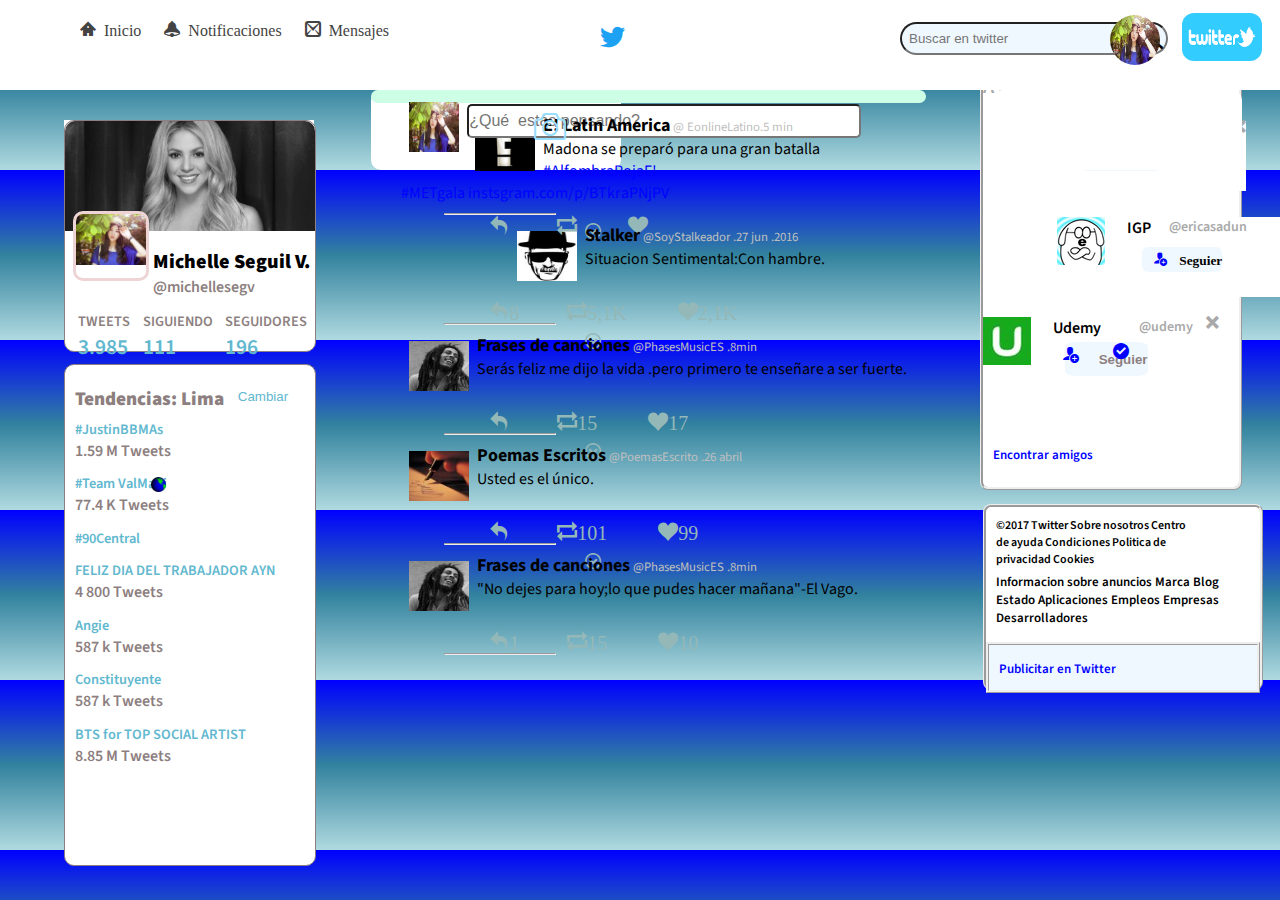
<file: index.html>
<!DOCTYPE html>
<html lang="en">
<head>
    <meta charset="UTF-8">
    <meta name="application-name">
    <title>Proyecto twitter</title>
    <link rel="stylesheet" href="assets/css/main.css">
    <link rel="shortcut icon" type="image/x-icon" href="assets/img/favicon.ico">
    <link rel="stylesheet" href="assets/fonts/icomoon/style.css">
 </head> 
<body>
  <header>
        <nav>
           <div class="container">
                <a href="#" class="icon-home2"> Inicio</a>
                <a href="#" class="icon-bell"> Notificaciones</a>   
                <a href="#" class="icon-mail2"> Mensajes</a>
            </div>
            <div class="twitter">
               <span class="icon-brand3">
                </span>
            </div>
            <div class="miInput"> 
                <input type="text" placeholder="Buscar en twitter"  class="input">
                <span class="icon-search">
                
                </span>
            </div>
            <div class="imgs">
               <img src="assets/img/descarga.jpg" alt="" class="img">
               <img src="assets/img/images.png" alt="" class="img1">
            </div>
        </nav>
    </header>
    <div class="container">
        <div class="caja">
           <div>
            <p class="parrafo">A quien seguir -</p>
            <p class="parrafo1">Actualizar - ver todo</p>
           </div>
           <div class="caja1">
               <img src="assets/img/igp.jpg" alt="" class="foto">
               <p class="parrafo2">IGP <from>@igp_peru</from></p>
               <button class="icon-user-plus"><p>Seguier</p></button>
               <span class="icon-cross">
                
               </span>
           </div> 
           <div class="caja2">
               <img src="assets/img/ericasadun.png" alt="" class="foto1">
               <p class="parrafo3">IGP<from>@ericasadun</from></p>
               <button class="icon-user-plus"><p>Seguier</p></button>
               <span class="icon-cross">
                
               </span>
           </div>
           <div class="caja3">
               <img src="assets/img/udemy.jpg" alt="" class="foto2">
               <p class="parrafo4">Udemy<from class="from">@udemy</from></p>
               <button class="buton"><p>Seguier</p></button>
               <span class="icon-user-plus">
                   
               </span>
               <span class="icon-cross">
                
               </span>
               <div>
                <span class="icon-check-alt">
                
                </span>
               </div>
           </div>
           <div class="amigo">
               <p>Encontrar amigos</p>
           </div>
           <div class="caja4">
               <p class="parrafito">©2017 Twitter Sobre nosotros Centro de ayuda Condiciones Politica de privacidad Cookies</p>
               <p class="parrafito1">Informacion sobre anuncios Marca Blog Estado Aplicaciones Empleos Empresas Desarrolladores</p>
               <div class="publicar">
               <p>Publicitar en Twitter</p>
           </div>
           </div>
        </div>
    </div>
    
    <section class="contenedor-1">
       

    <div class="caja2">
    <div class="public">
          <img  class="perfil" src="assets/img/perfil.jpg" >
                     <span class="icon-camera"></span>


            <input type="text"  placeholder="¿Qué  estás pensando?" id="publicacion">
    </div>
      

                <div class="div1">
                     
                  <img src="assets/img/e.jpeg" class="e">  
                       <strong class="latin">E! Latin America</strong>  <font class="gris">@ EonlineLatino.5 min</font><br>  
                      Madona se preparó para una gran batalla <font class="azul">#AlfombraRojaE! <br>#METgala instsgram.com/p/BTkraPNjPV</font>
                          <div class="ico"> 
                        <span class="icon-undo2"></span> 
                        <span class="icon-loop"></span>
                        <span class="icon-heart"></span>
                      </div>
              
             </div>
             <span class="icon-circle-down"></span>
             <hr class="line">


              <div class="div2">  
                  <img src="assets/img/stalker.jpg" class="e">  
                   <strong class="stalker">Stalker</strong> <font class="gris">@SoyStalkeador .27 jun .2016</font><br> Situacion Sentimental:Con hambre.
                  
                      <div class="ico2"> 
                        <span class="icon-undo2">8</span> 
                        <span class="icon-loop">5,1K</span>
                        <span class="icon-heart">2,1K</span>
                     </div>
              
             </div>
             <span class="icon-circle-down"></span>
             <hr class="line">


              <div class="div3">  
                  <img src="assets/img/frases-de-canciones.jpeg" class="e">  
                   <strong class="stalker">Frases de canciones</strong> <font class="gris">@PhasesMusicES .8min</font><br> Serás feliz me dijo la vida .pero primero te enseñare a ser fuerte.
                  
                      <div class="ico3"> 
                        <span class="icon-undo2"></span> 
                        <span class="icon-loop">15</span>
                        <span class="icon-heart">17</span>
                     </div>
              
             </div>
             <span class="icon-circle-down"></span>
             <hr class="line">





              <div class="div4">  
                  <img src="assets/img/poemas-escritos.jpg" class="e">  
                   <strong class="stalker">Poemas Escritos</strong> <font class="gris">@PoemasEscrito .26 abril</font><br> Usted es el único.
                  
                      <div class="ico3"> 
                        <span class="icon-undo2"></span> 
                        <span class="icon-loop">101</span>
                        <span class="icon-heart">99</span>
                     </div>
              
             </div>
             <span class="icon-circle-down"></span>
             <hr class="line">



              <div class="div5">  
                  <img src="assets/img/frases-de-canciones.jpeg" class="e">  
                   <strong class="stalker">Frases de canciones</strong> <font class="gris">@PhasesMusicES .8min</font><br> "No dejes para hoy;lo que pudes hacer mañana"-El Vago.
                  
                      <div class="ico4"> 
                        <span class="icon-undo2">1</span> 
                        <span class="icon-loop">15</span>
                        <span class="icon-heart">10</span>
                     </div>
              
             </div>
             <span class="icon-circle-down"></span>
             <hr class="line">
        </div>      

       

    </section>
    <section class="contenedor-1">
    	<!-- 1ra parte--><!-- datos de usuario 01-->
	    <div class="caja1" class="clear">
	    	<div class="cajita-1">
	    		<div class="imagen-banner"></div>
	    		<div class="imagen-perfil"></div>
	    		<div class="datos">
	    			<p class="text-negro"><strong>Michelle Seguil V.</strong></p>
	    			<p class="text-plomo">@michellesegv</p>
	    		</div>
	    		<div class="tweets" class="clear"> 
	    			<p> TWEETS</p>
	    			<p class="text-azul">3.985</p>
	    		</div>
	    		<div class="siguiendo" class="clear">
	    			<p> SIGUIENDO</p>
	    			<p class="text-azul">111</p>
	    		</div>
	    		<div class="seguidores" class="clear">
	    			<p> SEGUIDORES</p>
	    			<p class="text-azul">196</p>
	    		</div>
	    	</div>
	    	<!--Datosdel usuario 02 -->
	    	<div class="cajita-2">
	    		<div class="tendencias">
	    			<p class="text-tendencias" class="clear-2"><strong> Tendencias: Lima </strong>
	    			</p>
	    			<button><a href="#">Cambiar</a></button>
	    			<p class="name">#JustinBBMAs</p>
	    			<p>1.59 M Tweets</p>
	    			<p class="name">#Team ValMani</p>
					<div class="planeta"></div>
					<p>77.4 K Tweets</p>
					<p class="name">#90Central</p>
	    			<p class="name">FELIZ DIA DEL TRABAJADOR AYN</p>
	    			<p>4 800 Tweets</p>
	    			<p class="name">Angie</p>
	    			<p>587 k Tweets</p>
					<p class="name">Constituyente</p>
	    			<p>587 k Tweets</p>
	    			<p class="name">BTS for TOP SOCIAL ARTIST</p>
	    			<p>8.85 M Tweets</p>
	    		</div>
	    	</div>

	    </div>

		<!-- 2da parte-->
	    <div class="caja2">
	    
	    </div>
	    <!-- 2da parte-->
	    <div class="caja3">
	  
	    </div>

    </section>
  
    
</body>
</html>
</file>
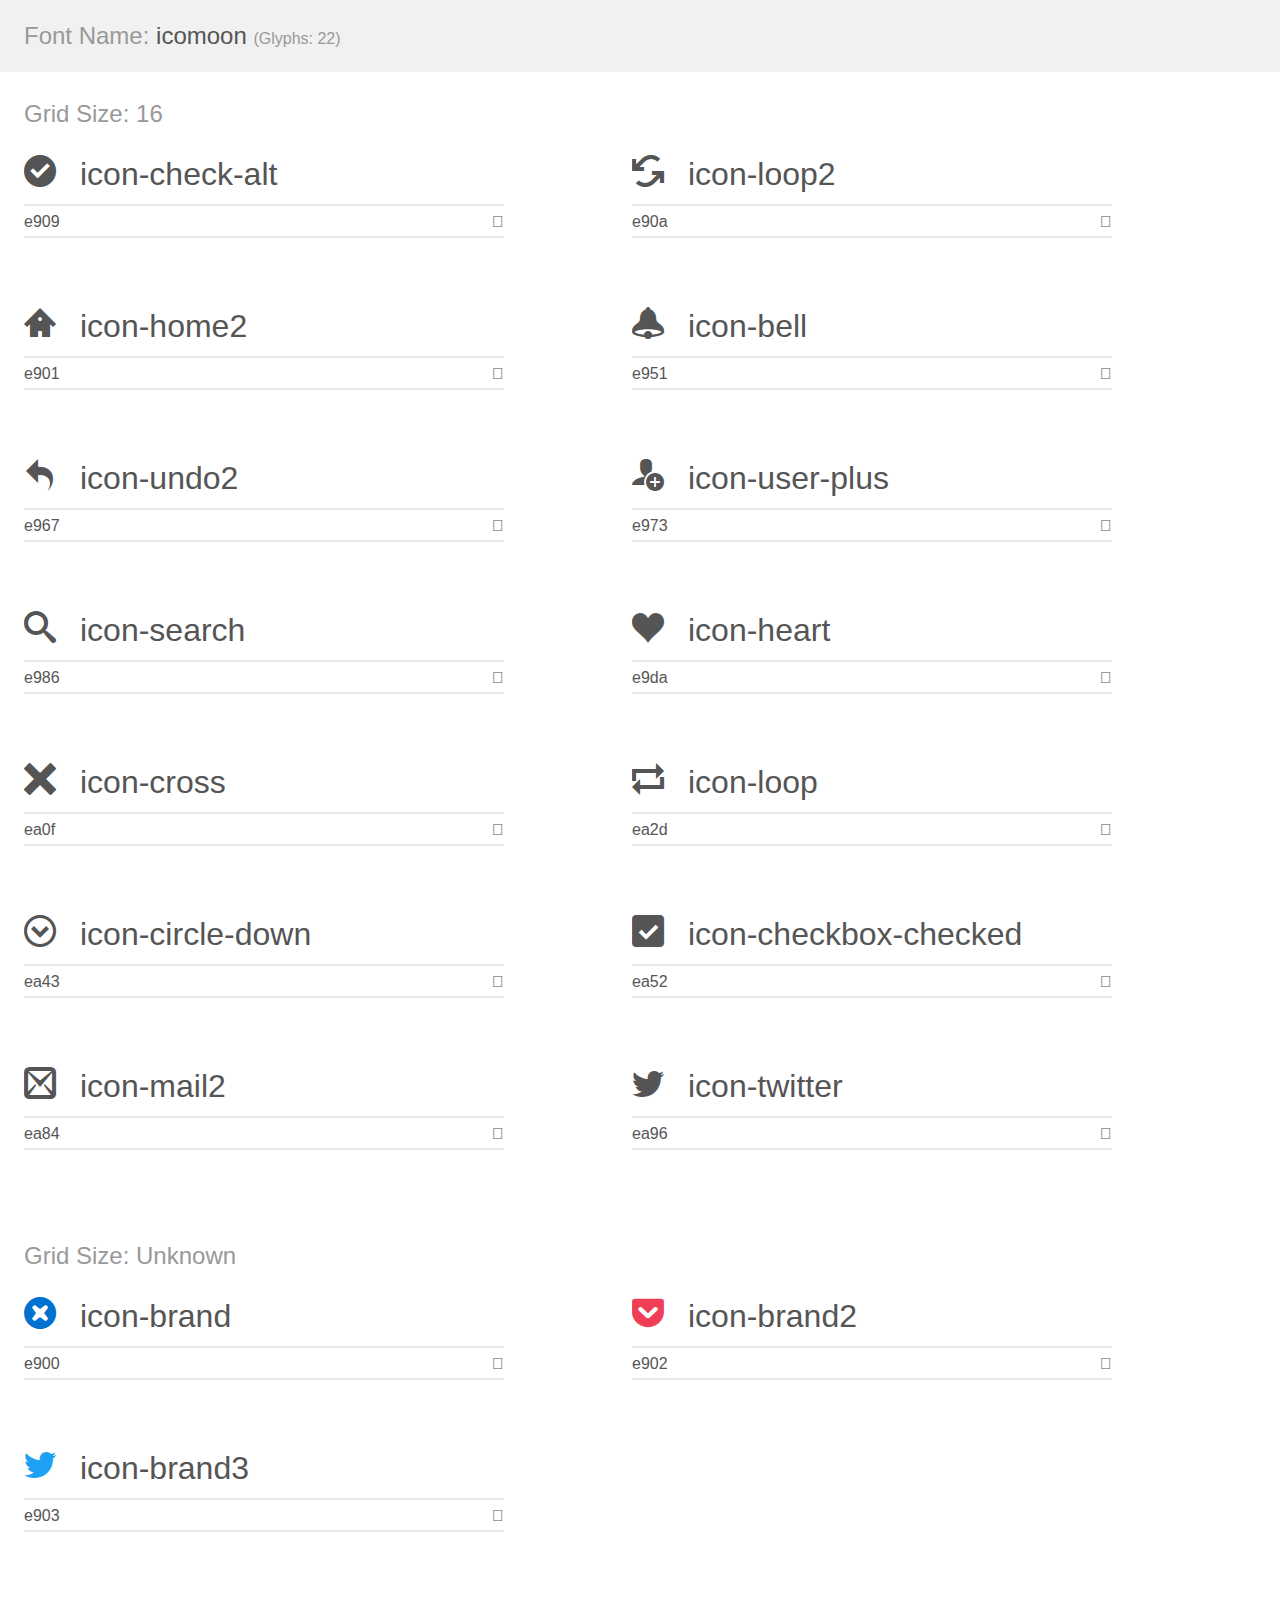
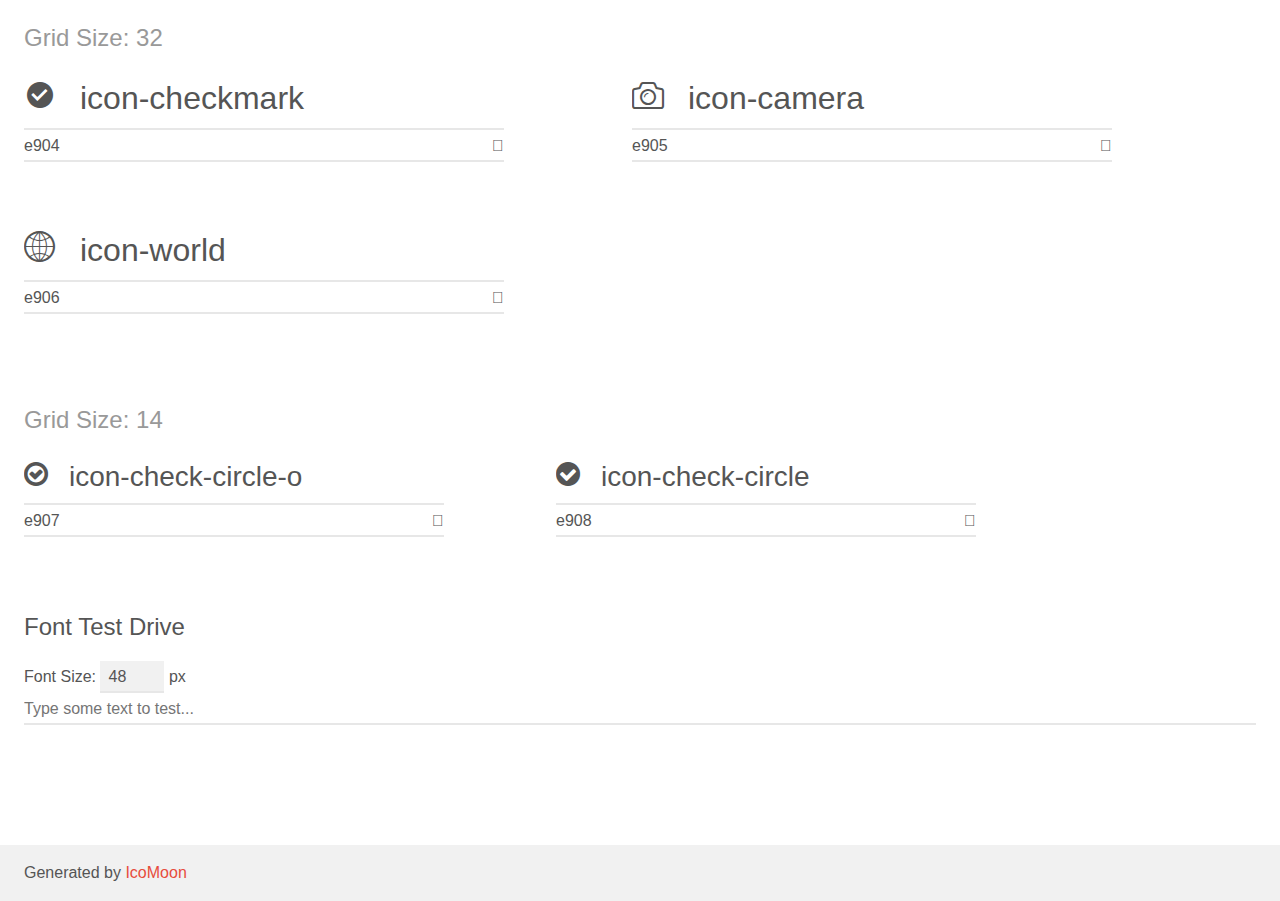
<file: assets/fonts/icomoon/demo.html>
<!doctype html>
<html>
<head>
    <meta charset="utf-8">
    <title>IcoMoon Demo</title>
    <meta name="description" content="An Icon Font Generated By IcoMoon.io">
    <meta name="viewport" content="width=device-width, initial-scale=1">
    <link rel="stylesheet" href="demo-files/demo.css">
    <link rel="stylesheet" href="style.css"></head>
<body>
    <div class="bgc1 clearfix">
        <h1 class="mhmm mvm"><span class="fgc1">Font Name:</span> icomoon <small class="fgc1">(Glyphs:&nbsp;22)</small></h1>
    </div>
    <div class="clearfix mhl ptl">
        <h1 class="mvm mtn fgc1">Grid Size: 16</h1>
        <div class="glyph fs1">
            <div class="clearfix bshadow0 pbs">
                <span class="icon-check-alt">
                
                </span>
                <span class="mls"> icon-check-alt</span>
            </div>
            <fieldset class="fs0 size1of1 clearfix hidden-false">
                <input type="text" readonly value="e909" class="unit size1of2" />
                <input type="text" maxlength="1" readonly value="&#xe909;" class="unitRight size1of2 talign-right" />
            </fieldset>
            <div class="fs0 bshadow0 clearfix hidden-true">
                <span class="unit pvs fgc1">liga: </span>
                <input type="text" readonly value="" class="liga unitRight" />
            </div>
        </div>
        <div class="glyph fs1">
            <div class="clearfix bshadow0 pbs">
                <span class="icon-loop2">
                
                </span>
                <span class="mls"> icon-loop2</span>
            </div>
            <fieldset class="fs0 size1of1 clearfix hidden-false">
                <input type="text" readonly value="e90a" class="unit size1of2" />
                <input type="text" maxlength="1" readonly value="&#xe90a;" class="unitRight size1of2 talign-right" />
            </fieldset>
            <div class="fs0 bshadow0 clearfix hidden-true">
                <span class="unit pvs fgc1">liga: </span>
                <input type="text" readonly value="" class="liga unitRight" />
            </div>
        </div>
        <div class="glyph fs1">
            <div class="clearfix bshadow0 pbs">
                <span class="icon-home2">
                
                </span>
                <span class="mls"> icon-home2</span>
            </div>
            <fieldset class="fs0 size1of1 clearfix hidden-false">
                <input type="text" readonly value="e901" class="unit size1of2" />
                <input type="text" maxlength="1" readonly value="&#xe901;" class="unitRight size1of2 talign-right" />
            </fieldset>
            <div class="fs0 bshadow0 clearfix hidden-true">
                <span class="unit pvs fgc1">liga: </span>
                <input type="text" readonly value="home2, house2" class="liga unitRight" />
            </div>
        </div>
        <div class="glyph fs1">
            <div class="clearfix bshadow0 pbs">
                <span class="icon-bell">
                
                </span>
                <span class="mls"> icon-bell</span>
            </div>
            <fieldset class="fs0 size1of1 clearfix hidden-false">
                <input type="text" readonly value="e951" class="unit size1of2" />
                <input type="text" maxlength="1" readonly value="&#xe951;" class="unitRight size1of2 talign-right" />
            </fieldset>
            <div class="fs0 bshadow0 clearfix hidden-true">
                <span class="unit pvs fgc1">liga: </span>
                <input type="text" readonly value="bell, alarm2" class="liga unitRight" />
            </div>
        </div>
        <div class="glyph fs1">
            <div class="clearfix bshadow0 pbs">
                <span class="icon-undo2">
                
                </span>
                <span class="mls"> icon-undo2</span>
            </div>
            <fieldset class="fs0 size1of1 clearfix hidden-false">
                <input type="text" readonly value="e967" class="unit size1of2" />
                <input type="text" maxlength="1" readonly value="&#xe967;" class="unitRight size1of2 talign-right" />
            </fieldset>
            <div class="fs0 bshadow0 clearfix hidden-true">
                <span class="unit pvs fgc1">liga: </span>
                <input type="text" readonly value="undo2, left" class="liga unitRight" />
            </div>
        </div>
        <div class="glyph fs1">
            <div class="clearfix bshadow0 pbs">
                <span class="icon-user-plus">
                
                </span>
                <span class="mls"> icon-user-plus</span>
            </div>
            <fieldset class="fs0 size1of1 clearfix hidden-false">
                <input type="text" readonly value="e973" class="unit size1of2" />
                <input type="text" maxlength="1" readonly value="&#xe973;" class="unitRight size1of2 talign-right" />
            </fieldset>
            <div class="fs0 bshadow0 clearfix hidden-true">
                <span class="unit pvs fgc1">liga: </span>
                <input type="text" readonly value="user-plus, user2" class="liga unitRight" />
            </div>
        </div>
        <div class="glyph fs1">
            <div class="clearfix bshadow0 pbs">
                <span class="icon-search">
                
                </span>
                <span class="mls"> icon-search</span>
            </div>
            <fieldset class="fs0 size1of1 clearfix hidden-false">
                <input type="text" readonly value="e986" class="unit size1of2" />
                <input type="text" maxlength="1" readonly value="&#xe986;" class="unitRight size1of2 talign-right" />
            </fieldset>
            <div class="fs0 bshadow0 clearfix hidden-true">
                <span class="unit pvs fgc1">liga: </span>
                <input type="text" readonly value="search, magnifier" class="liga unitRight" />
            </div>
        </div>
        <div class="glyph fs1">
            <div class="clearfix bshadow0 pbs">
                <span class="icon-heart">
                
                </span>
                <span class="mls"> icon-heart</span>
            </div>
            <fieldset class="fs0 size1of1 clearfix hidden-false">
                <input type="text" readonly value="e9da" class="unit size1of2" />
                <input type="text" maxlength="1" readonly value="&#xe9da;" class="unitRight size1of2 talign-right" />
            </fieldset>
            <div class="fs0 bshadow0 clearfix hidden-true">
                <span class="unit pvs fgc1">liga: </span>
                <input type="text" readonly value="heart, like" class="liga unitRight" />
            </div>
        </div>
        <div class="glyph fs1">
            <div class="clearfix bshadow0 pbs">
                <span class="icon-cross">
                
                </span>
                <span class="mls"> icon-cross</span>
            </div>
            <fieldset class="fs0 size1of1 clearfix hidden-false">
                <input type="text" readonly value="ea0f" class="unit size1of2" />
                <input type="text" maxlength="1" readonly value="&#xea0f;" class="unitRight size1of2 talign-right" />
            </fieldset>
            <div class="fs0 bshadow0 clearfix hidden-true">
                <span class="unit pvs fgc1">liga: </span>
                <input type="text" readonly value="cross, cancel" class="liga unitRight" />
            </div>
        </div>
        <div class="glyph fs1">
            <div class="clearfix bshadow0 pbs">
                <span class="icon-loop">
                
                </span>
                <span class="mls"> icon-loop</span>
            </div>
            <fieldset class="fs0 size1of1 clearfix hidden-false">
                <input type="text" readonly value="ea2d" class="unit size1of2" />
                <input type="text" maxlength="1" readonly value="&#xea2d;" class="unitRight size1of2 talign-right" />
            </fieldset>
            <div class="fs0 bshadow0 clearfix hidden-true">
                <span class="unit pvs fgc1">liga: </span>
                <input type="text" readonly value="loop, repeat" class="liga unitRight" />
            </div>
        </div>
        <div class="glyph fs1">
            <div class="clearfix bshadow0 pbs">
                <span class="icon-circle-down">
                
                </span>
                <span class="mls"> icon-circle-down</span>
            </div>
            <fieldset class="fs0 size1of1 clearfix hidden-false">
                <input type="text" readonly value="ea43" class="unit size1of2" />
                <input type="text" maxlength="1" readonly value="&#xea43;" class="unitRight size1of2 talign-right" />
            </fieldset>
            <div class="fs0 bshadow0 clearfix hidden-true">
                <span class="unit pvs fgc1">liga: </span>
                <input type="text" readonly value="circle-down, down3" class="liga unitRight" />
            </div>
        </div>
        <div class="glyph fs1">
            <div class="clearfix bshadow0 pbs">
                <span class="icon-checkbox-checked">
                
                </span>
                <span class="mls"> icon-checkbox-checked</span>
            </div>
            <fieldset class="fs0 size1of1 clearfix hidden-false">
                <input type="text" readonly value="ea52" class="unit size1of2" />
                <input type="text" maxlength="1" readonly value="&#xea52;" class="unitRight size1of2 talign-right" />
            </fieldset>
            <div class="fs0 bshadow0 clearfix hidden-true">
                <span class="unit pvs fgc1">liga: </span>
                <input type="text" readonly value="checkbox-checked, checkbox" class="liga unitRight" />
            </div>
        </div>
        <div class="glyph fs1">
            <div class="clearfix bshadow0 pbs">
                <span class="icon-mail2">
                
                </span>
                <span class="mls"> icon-mail2</span>
            </div>
            <fieldset class="fs0 size1of1 clearfix hidden-false">
                <input type="text" readonly value="ea84" class="unit size1of2" />
                <input type="text" maxlength="1" readonly value="&#xea84;" class="unitRight size1of2 talign-right" />
            </fieldset>
            <div class="fs0 bshadow0 clearfix hidden-true">
                <span class="unit pvs fgc1">liga: </span>
                <input type="text" readonly value="mail3, contact3" class="liga unitRight" />
            </div>
        </div>
        <div class="glyph fs1">
            <div class="clearfix bshadow0 pbs">
                <span class="icon-twitter">
                
                </span>
                <span class="mls"> icon-twitter</span>
            </div>
            <fieldset class="fs0 size1of1 clearfix hidden-false">
                <input type="text" readonly value="ea96" class="unit size1of2" />
                <input type="text" maxlength="1" readonly value="&#xea96;" class="unitRight size1of2 talign-right" />
            </fieldset>
            <div class="fs0 bshadow0 clearfix hidden-true">
                <span class="unit pvs fgc1">liga: </span>
                <input type="text" readonly value="twitter, brand16" class="liga unitRight" />
            </div>
        </div>
    </div>
    <div class="clearfix mhl ptl">
        <h1 class="mvm mtn fgc1">Grid Size: Unknown</h1>
        <div class="glyph fs2">
            <div class="clearfix bshadow0 pbs">
                <span class="icon-brand">
                
                </span>
                <span class="mls"> icon-brand</span>
            </div>
            <fieldset class="fs0 size1of1 clearfix hidden-false">
                <input type="text" readonly value="e900" class="unit size1of2" />
                <input type="text" maxlength="1" readonly value="&#xe900;" class="unitRight size1of2 talign-right" />
            </fieldset>
            <div class="fs0 bshadow0 clearfix hidden-true">
                <span class="unit pvs fgc1">liga: </span>
                <input type="text" readonly value="" class="liga unitRight" />
            </div>
        </div>
        <div class="glyph fs2">
            <div class="clearfix bshadow0 pbs">
                <span class="icon-brand2">
                
                </span>
                <span class="mls"> icon-brand2</span>
            </div>
            <fieldset class="fs0 size1of1 clearfix hidden-false">
                <input type="text" readonly value="e902" class="unit size1of2" />
                <input type="text" maxlength="1" readonly value="&#xe902;" class="unitRight size1of2 talign-right" />
            </fieldset>
            <div class="fs0 bshadow0 clearfix hidden-true">
                <span class="unit pvs fgc1">liga: </span>
                <input type="text" readonly value="" class="liga unitRight" />
            </div>
        </div>
        <div class="glyph fs2">
            <div class="clearfix bshadow0 pbs">
                <span class="icon-brand3">
                
                </span>
                <span class="mls"> icon-brand3</span>
            </div>
            <fieldset class="fs0 size1of1 clearfix hidden-false">
                <input type="text" readonly value="e903" class="unit size1of2" />
                <input type="text" maxlength="1" readonly value="&#xe903;" class="unitRight size1of2 talign-right" />
            </fieldset>
            <div class="fs0 bshadow0 clearfix hidden-true">
                <span class="unit pvs fgc1">liga: </span>
                <input type="text" readonly value="" class="liga unitRight" />
            </div>
        </div>
    </div>
    <div class="clearfix mhl ptl">
        <h1 class="mvm mtn fgc1">Grid Size: 32</h1>
        <div class="glyph fs3">
            <div class="clearfix bshadow0 pbs">
                <span class="icon-checkmark">
                
                </span>
                <span class="mls"> icon-checkmark</span>
            </div>
            <fieldset class="fs0 size1of1 clearfix hidden-false">
                <input type="text" readonly value="e904" class="unit size1of2" />
                <input type="text" maxlength="1" readonly value="&#xe904;" class="unitRight size1of2 talign-right" />
            </fieldset>
            <div class="fs0 bshadow0 clearfix hidden-true">
                <span class="unit pvs fgc1">liga: </span>
                <input type="text" readonly value="" class="liga unitRight" />
            </div>
        </div>
        <div class="glyph fs3">
            <div class="clearfix bshadow0 pbs">
                <span class="icon-camera">
                
                </span>
                <span class="mls"> icon-camera</span>
            </div>
            <fieldset class="fs0 size1of1 clearfix hidden-false">
                <input type="text" readonly value="e905" class="unit size1of2" />
                <input type="text" maxlength="1" readonly value="&#xe905;" class="unitRight size1of2 talign-right" />
            </fieldset>
            <div class="fs0 bshadow0 clearfix hidden-true">
                <span class="unit pvs fgc1">liga: </span>
                <input type="text" readonly value="" class="liga unitRight" />
            </div>
        </div>
        <div class="glyph fs3">
            <div class="clearfix bshadow0 pbs">
                <span class="icon-world">
                
                </span>
                <span class="mls"> icon-world</span>
            </div>
            <fieldset class="fs0 size1of1 clearfix hidden-false">
                <input type="text" readonly value="e906" class="unit size1of2" />
                <input type="text" maxlength="1" readonly value="&#xe906;" class="unitRight size1of2 talign-right" />
            </fieldset>
            <div class="fs0 bshadow0 clearfix hidden-true">
                <span class="unit pvs fgc1">liga: </span>
                <input type="text" readonly value="" class="liga unitRight" />
            </div>
        </div>
    </div>
    <div class="clearfix mhl ptl">
        <h1 class="mvm mtn fgc1">Grid Size: 14</h1>
        <div class="glyph fs4">
            <div class="clearfix bshadow0 pbs">
                <span class="icon-check-circle-o">
                
                </span>
                <span class="mls"> icon-check-circle-o</span>
            </div>
            <fieldset class="fs0 size1of1 clearfix hidden-false">
                <input type="text" readonly value="e907" class="unit size1of2" />
                <input type="text" maxlength="1" readonly value="&#xe907;" class="unitRight size1of2 talign-right" />
            </fieldset>
            <div class="fs0 bshadow0 clearfix hidden-true">
                <span class="unit pvs fgc1">liga: </span>
                <input type="text" readonly value="" class="liga unitRight" />
            </div>
        </div>
        <div class="glyph fs4">
            <div class="clearfix bshadow0 pbs">
                <span class="icon-check-circle">
                
                </span>
                <span class="mls"> icon-check-circle</span>
            </div>
            <fieldset class="fs0 size1of1 clearfix hidden-false">
                <input type="text" readonly value="e908" class="unit size1of2" />
                <input type="text" maxlength="1" readonly value="&#xe908;" class="unitRight size1of2 talign-right" />
            </fieldset>
            <div class="fs0 bshadow0 clearfix hidden-true">
                <span class="unit pvs fgc1">liga: </span>
                <input type="text" readonly value="" class="liga unitRight" />
            </div>
        </div>
    </div>

    <!--[if gt IE 8]><!-->
    <div class="mhl clearfix mbl">
        <h1>Font Test Drive</h1>
        <label>
            Font Size: <input id="fontSize" type="number" class="textbox0 mbm"
            min="8" value="48" />
            px
        </label>
        <input id="testText" type="text" class="phl size1of1 mvl"
        placeholder="Type some text to test..." value=""/>
        <div id="testDrive" class="icon-">&nbsp;
        </div>
    </div>
    <!--<![endif]-->
    <div class="bgc1 clearfix">
        <p class="mhl">Generated by <a href="https://icomoon.io/app">IcoMoon</a></p>
    </div>

    <script src="demo-files/demo.js"></script>
</body>
</html>
</file>
<file: assets/css/main.css>
@import url('https://fonts.googleapis.com/css?family=Source+Sans+Pro');
*{
	margin: 0px;
	padding: 0px;
}

body{
	background-color: rgba(33, 171, 208, 0.34);;
	font-family: 'Source Sans Pro', sans-serif;
	background: linear-gradient(blue, #32829e, #b0dae0);
}
/* Columna 1 Contenedor del usuario de la parte 01 y 02*/
.caja1{
	width: 20%;
	height: 750px;
	float: left;
	margin-left: 5%;
	margin-top: 7%;
}
/*Datos del usuario parte 01*/
.cajita-1{
	width: 100%;
	height: 230px;
	background-color: white; 
	border-radius: 10px 10px;
	border:1px solid #8d7f7f;
}
.imagen-banner{
	width: 100%;
	height: 110px;
	background-image: url(../img/banner.jpg);
	background-size: 100%;
	border-radius: 10px 10px 0px 0px;
	filter: grayscale(1);
}	
.imagen-perfil{
	width: 28%;
	height: 28%;
	background-image: url(../img/perfil.jpg);
	background-size: 110%;
	background-repeat: no-repeat;
	margin-top: -8%;
	margin-left: 3%;
	border-radius: 10px 10px ;
	border: 3px solid #eed4d4;
	position: relative;
}
p{
	color: #8d7f7f;/*parrafos todos plomos*/
	font-size: 100%;
	font-weight: 600;
}
.text-negro{
	color: #000;
	font-size: 125%;
	}
.text-azul{
	color: #61b8cf;
	font-size: 150%;
}
.datos{
	float: left;
	margin-left: 35%;
	margin-top:-13%;
}
.tweets{
	width: 22%;
	font-size: 90%;
	margin-left: 5%;
	margin-top:5%; 
	float: left;
}
.clear{
	clear: left;
}
.siguiendo{
	width: 29%;
	font-size: 90%;
	margin-left: 4%;
	margin-top:5%;
	float: left;
}
.seguidores{
	width: 33%;
	font-size: 90%;
	margin-left: 4%;
	margin-top:5%;
	float: left;	
}
/*Datos del usuario Parte 02*/
.cajita-2{
	width: 100%;
	height: 500px;
	background-color: white;
	margin-top: 5%;
	border-radius: 10px 10px;
	border:1px solid #8d7f7f;	
}
.tendencias{
	margin: 4%;
	position: relative;
	top: 2%;
}
.text-tendencias{
	font-size: 120%;
	float: left;
}
.clear{
	clear: left;
}
button{
	margin-left: 6%;
	border: none;
	background: none;
}
a{
	text-decoration:none;
	color:#61b8cf; 
}
.name{
	margin-top: 5%;
	color: #61b8cf;
	font-size: 90%;
}
.planeta{
	width: 15px;
	height: 15px;
	position: absolute;
	left: 33%;
	top: 24%;
	background-image: url(../img/planeta.gif);
	background-size: 100%;
}
/*columna 2*/
/*.caja2{
	width: 48%;
	height: 750px;
	background-color: red;
	float: left;
	margin-left: 1%;
}


.caja3{
	width: 20%;
	height: 750px;
	background-color: green;
	float: right;
	margin-right: 5%;
}*/


.caja2{
    width: 45%;
    height: 640px;
    background-color: white;
    float: left;
    margin-left: 29%;
    margin-top: 7%;
    border-radius: 10px;
 
}

 .caja2 input{
    width: 390px;
    height: 30px;
    margin: 10px;
    font-size: 16px;
    border-radius: 5px;
    margin-left: 0%;
    padding-top: 0%; 
    /*position: absolute;*/
}

.icon-camera{
    font-size: 200%;
    color:#99ddff;
    margin-top:8.2%;
    margin-left: 36%;
    position: absolute;
    top: 0%;
    left:29%;


}
.perfil{
    width: 50px;
    height: 50px;
    margin-left: 30px;
    padding-top: 50px;
    padding: 8px;
    float: left;
}
.public{
    width: 555px;
    height: 12%;
    margin-left: 0;
    padding-top: 4px; 
    margin-bottom: 0; 
    background: #ccffe5;
    border-radius: 10px;
}
/*=======================MI PRIMERA CAJA =====================*/
.div1{
    width: 520px;
    height: 100px;
    margin-left: 30px;
    padding-top: 10px;
}
.e{
    float: left;
    margin-top: 0px;
    width: 60px;
    height: 50px;
    padding: 8px;
}
.gris{
    color: #bfbfbf;
    font-size: 80%;
}
.azul{
    color: blue;
}
.latin{
    font-size: 18px;

}
.ico{
    margin-top: 2%;
    margin-left: 40px;
}
.icon-undo2{
    font-size: 20px;
    color:#94b8b8;
    margin-left: 10%;
    float: left;

    overflow: auto;
}
.icon-loop{
    font-size: 20px;
    color:#94b8b8;
    margin-left: 10%;
    overflow: auto;
}
.icon-heart{
    font-size: 20px;
    color:#94b8b8;
    margin-left: 10%;
    overflow: auto;
}
.icon-circle-down{
    float: right;
    margin-top: -100px;
    margin-right: 20px;
    color: #94b8b8;
}
.line{
      height: 0.2px;
    width: 44%;
    overflow: auto;
    left: 29%;
    background-color: #f2f2f2;
    position: absolute;
}
/*=================SEGUNDA CAJA============================*/
.div2{
    width: 520px;
    height: 100px;
    margin-left: 30px;
    padding-top: 10px;
}

.stalker{
    font-size: 18px;
}
.ico2{
    margin-top: 6%;
    margin-left: 40px;
}
/*=================TERCERA CAJA============================*/
.div3{
    width: 520px;
    height: 100px;
    margin-left: 30px;
    padding-top: 10px;
}
.ico3{
    margin-top: 6%;
    margin-left: 40px;
}

/*=================CUARTA  CAJA==============================*/
.div4{
    width: 520px;
    height: 100px;
    margin-left: 30px;
    padding-top: 10px;
}

.ico4{
    margin-top: 6%;
    margin-left: 40px;
}
/*====================QUINTA CAJA===============================*/
.div5{
    width: 520px;
    height: 100px;
    margin-left: 30px;
    padding-top: 10px;
}

.ico5{
    margin-top: 6%;
    margin-left: 40px;
}



/*---------------------comienso de mi nav----------------------*/
nav {
    width: 100%;
    height: 10%;
    position: fixed;
    padding-top: 0px;
    background: #FFF;
}
.container a {
    color: #434343;
    text-decoration: none;
}
.container a{
    position: relative;
    left: 60px;
    top: 20px;
    margin-left: 20px;
}
.twitter {
    position: absolute; 
    left: 600px;
    font-size: 25px;
}
.input {
    background-color: aliceblue;
    position: relative;
    left: 900px;
    border-radius: 80px;
    padding: 7px;
    width: 250px;
    height: 15px;
}
.icon-search {
    position: relative;
    left: 876px;
    top: 5px;
}
nav .img {
    border-radius: 50px;
    width: 50px;
    height: 50px;
    float: right;
    position: relative;
    bottom: 40px;
    right: 120px;
}
 nav .img1 {
     border-radius: 20px;
     padding: 8px;
     width: 80px;
     position: relative;
     bottom: 50px;
     float: right;
     left: 40px;
 }  
/*----------- comienso de imagenes y iconos ------------*/
.caja {
    background-color: #FFF;
    border-radius: 8px;
    border-style: ridge;
    color: aliceblue;
    width: 20%;
    height: 46%;
    position: absolute;
    top: 70px;
    left: 980px;
    z-index: -10;
}
.parrafo {
    color: darkgray;
    font-size: 20px;
}
.parrafo1 {
    width: 150px;
    height: 15px;
    float: right;
    position: relative;
    bottom: 18px;
    left: 24px;
    color: blue;
    font-size: 11px;
}

/*----------caja uno con imagenes y iconos--------------*/
.caja1 {
    background-color: #FFF;
    width: 250px;
    height: 70px;
    position: absolute;
    top: 30px;
    float: left;
    clear: both;
}
.foto {
    float: left; 
}
.parrafo2 {
    color: black;
    background-color: #fff;
    width: 105px;
    height: 20px;
    float: left;
    position: absolute;
    left: 70px;
    
}

.parrafo2 from {
    font-size: 14px;
    color: darkgray;
    float: right;
    position: relative;
    left: 0px;
    top: 0px;
}
.caja1  .icon-user-plus {
    background-color: aliceblue;
    color: blue;
    border-radius: 06px;
    width: 80px;
    height: 25px;
    position: absolute;
    top: 25px;
    left: 70px;
}
.icon-user-plus p{
    color: black;
    float: right;
    border-radius: 6px;
    clear: both;
}

/*---------------caja dos con imagenes y iconos---------------*/
.foto1 {
    float: left;
}
.caja2 {
    background-color: #fff;
    height: 80px;
    width: 250px;
    float: left;
    position: relative;
    top: 20%;
}
.parrafo3 {
    background-color: #fff;
    color: black;
    width: 120px;
    height: 20px;
    float: left;
    position: absolute;
    left: 70px;
}
.parrafo3 from {
    font-size: 14px;
    color: darkgray;
    float: right;
    position: relative;
    left: 0px;
    top: 0px;
}
.caja2  .icon-user-plus {
    background-color: aliceblue;
    color: blue;
    border-radius: 06px;
    width: 80px;
    height: 25px;
    position: absolute;
    top: 30px;
    left: 70px;
}
.icon-user-plus p{
    color: black;
    float: right;
    border-radius: 6px;
    clear: both;
}

/*----------caja tres con imagenes y iconos-----------*/
.foto2 {
    position: relative;
    float: left;
}
.caja3{
    background-color: #fff;
    height: 23%;
    width: 92%;
    float: left;
    position: relative;
    top: 25%;
}

.parrafo4 {
    background-color: #fff;
    color: black;
    width: 140px;
    height: 24px;
    float: left;
    position: absolute;
    left: 70px;
}
.parrafo4 .from {
    font-size: 14px;
    color: darkgray;
    float: right;
    position: relative;
    top: 0px;
}
.icon-check-alt{
    color: blue;
    position: absolute;
    left: 130px;
    bottom: 54px;
} 

.icon-user-plus{
    color: black;
    float: right;
    border-radius: 6px;
    clear: both;
}
.caja3 .buton {
    background-color: aliceblue;
    border-radius: 14%;
    width: 35%;
    height: 35%;    
    position: relative;
    top: 25px;
    left: 20px;
}
.buton p {
    float: right;
}
.icon-user-plus{
    color: blue;
    position: absolute;
    top: 30px;
    left: 80px;
}
.icon-cross {
    float: right;
    color: darkgray;
    font-size: 80%;
}
.amigo p{
    color: blue;
    height: 30px;
    width: 200px;
    font-size: 13px;
    position:absolute;
    top: 90%;
    left: 4%;
}

/*--------------------caja cuatro de parrafos */
.caja4 {
    background-color: #FFF;
    border-style: ridge;
    color: aliceblue;
    border-radius: 8px;
    height: 180px;
    width: 274px;
    position: absolute;
    top: 104%; 
}
.parrafito {
    color: black;
    font-size: 12px;
    width: 200px;
    position: relative;
    left: 10px;
    top: 10px;
}
.parrafito1 {
    color: black;
    font-size: 13px;
    width: 240px;
    height: 50px;
    position: relative;
    left: 10px;
    top: 15px;
}
.publicar {
    background-color: aliceblue;
    border-style: ridge;
    color: aliceblue;;
    width: 268px;
    height: 45px;
    position: relative;
    top: 34px;
}
.publicar p {
    font-size: 13px;
    color: blue;
    width: 150px;
    position: relative;
    top: 15px;
    left: 10px;
}
</file>
<file: assets/fonts/icomoon/style.css>
@font-face {
  font-family: 'icomoon';
  src:  url('fonts/icomoon.eot?jv8bhq');
  src:  url('fonts/icomoon.eot?jv8bhq#iefix') format('embedded-opentype'),
    url('fonts/icomoon.ttf?jv8bhq') format('truetype'),
    url('fonts/icomoon.woff?jv8bhq') format('woff'),
    url('fonts/icomoon.svg?jv8bhq#icomoon') format('svg');
  font-weight: normal;
  font-style: normal;
}

[class^="icon-"], [class*=" icon-"] {
  /* use !important to prevent issues with browser extensions that change fonts */
  font-family: 'icomoon' !important;
  speak: none;
  font-style: normal;
  font-weight: normal;
  font-variant: normal;
  text-transform: none;
  line-height: 1;

  /* Better Font Rendering =========== */
  -webkit-font-smoothing: antialiased;
  -moz-osx-font-smoothing: grayscale;
}

.icon-check-alt:before {
  content: "\e909";
}
.icon-loop2:before {
  content: "\e90a";
}
.icon-home2:before {
  content: "\e901";
}
.icon-bell:before {
  content: "\e951";
}
.icon-undo2:before {
  content: "\e967";
}
.icon-user-plus:before {
  content: "\e973";
}
.icon-search:before {
  content: "\e986";
}
.icon-heart:before {
  content: "\e9da";
}
.icon-cross:before {
  content: "\ea0f";
}
.icon-loop:before {
  content: "\ea2d";
}
.icon-circle-down:before {
  content: "\ea43";
}
.icon-checkbox-checked:before {
  content: "\ea52";
}
.icon-mail2:before {
  content: "\ea84";
}
.icon-twitter:before {
  content: "\ea96";
}
.icon-brand:before {
  content: "\e900";
  color: #0071ce;
}
.icon-brand2:before {
  content: "\e902";
  color: #ef3f56;
}
.icon-brand3:before {
  content: "\e903";
  color: #1da1f2;
}
.icon-checkmark:before {
  content: "\e904";
}
.icon-camera:before {
  content: "\e905";
}
.icon-world:before {
  content: "\e906";
}
.icon-check-circle-o:before {
  content: "\e907";
}
.icon-check-circle:before {
  content: "\e908";
}
</file>
<file: assets/fonts/icomoon/demo-files/demo.css>
body {
  padding: 0;
  margin: 0;
  font-family: sans-serif;
  font-size: 1em;
  line-height: 1.5;
  color: #555;
  background: #fff;
}
h1 {
  font-size: 1.5em;
  font-weight: normal;
}
small {
  font-size: .66666667em;
}
a {
  color: #e74c3c;
  text-decoration: none;
}
a:hover, a:focus {
  box-shadow: 0 1px #e74c3c;
}
.bshadow0, input {
  box-shadow: inset 0 -2px #e7e7e7;
}
input:hover {
  box-shadow: inset 0 -2px #ccc;
}
input, fieldset {
  font-family: sans-serif;
  font-size: 1em;
  margin: 0;
  padding: 0;
  border: 0;
}
input {
  color: inherit;
  line-height: 1.5;
  height: 1.5em;
  padding: .25em 0;
}
input:focus {
  outline: none;
  box-shadow: inset 0 -2px #449fdb;
}
.glyph {
  font-size: 16px;
  width: 15em;
  padding-bottom: 1em;
  margin-right: 4em;
  margin-bottom: 1em;
  float: left;
  overflow: hidden;
}
.liga {
  width: 80%;
  width: calc(100% - 2.5em);
}
.talign-right {
  text-align: right;
}
.talign-center {
  text-align: center;
}
.bgc1 {
  background: #f1f1f1;
}
.fgc1 {
  color: #999;
}
.fgc0 {
  color: #000;
}
p {
  margin-top: 1em;
  margin-bottom: 1em;
}
.mvm {
  margin-top: .75em;
  margin-bottom: .75em;
}
.mtn {
  margin-top: 0;
}
.mtl, .mal {
  margin-top: 1.5em;
}
.mbl, .mal {
  margin-bottom: 1.5em;
}
.mal, .mhl {
  margin-left: 1.5em;
  margin-right: 1.5em;
}
.mhmm {
  margin-left: 1em;
  margin-right: 1em;
}
.mls {
  margin-left: .25em;
}
.ptl {
  padding-top: 1.5em;
}
.pbs, .pvs {
  padding-bottom: .25em;
}
.pvs, .pts {
  padding-top: .25em;
}
.unit {
  float: left;
}
.unitRight {
  float: right;
}
.size1of2 {
  width: 50%;
}
.size1of1 {
  width: 100%;
}
.clearfix:before, .clearfix:after {
  content: " ";
  display: table;
}
.clearfix:after {
  clear: both;
}
.hidden-true {
  display: none;
}
.textbox0 {
  width: 3em;
  background: #f1f1f1;
  padding: .25em .5em;
  line-height: 1.5;
  height: 1.5em;
}
#testDrive {
  display: block;
  padding-top: 24px;
  line-height: 1.5;
}
.fs0 {
  font-size: 16px;
}
.fs1 {
  font-size: 32px;
}
.fs2 {
  font-size: 32px;
}
.fs3 {
  font-size: 32px;
}
.fs4 {
  font-size: 28px;
}
</file>
